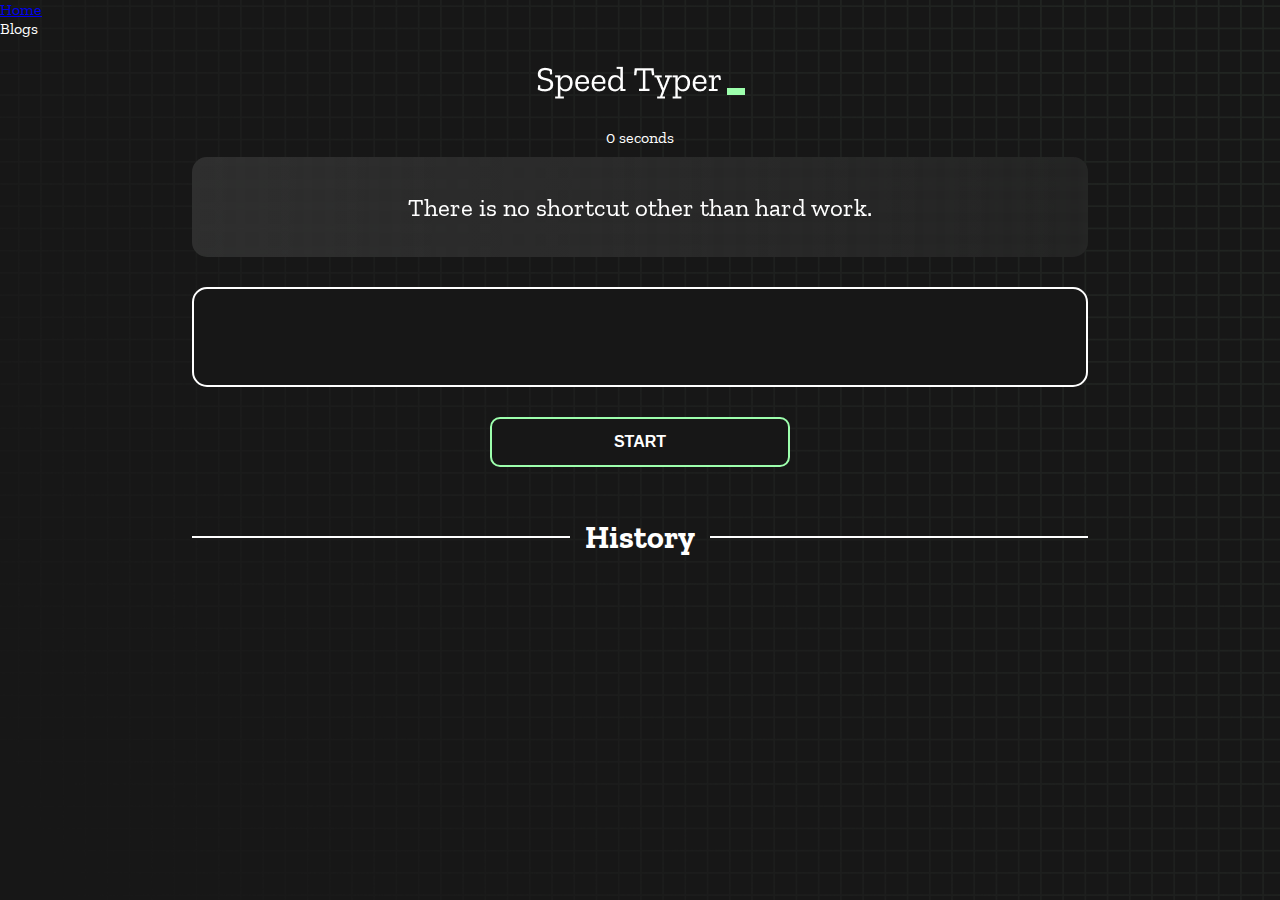
<file: index.html>
<!DOCTYPE html>
<html lang="en">

<head>
  <meta charset="UTF-8" />
  <meta http-equiv="X-UA-Compatible" content="IE=edge" />
  <meta name="viewport" content="width=device-width, initial-scale=1.0" />
  <title>Typing Speed Monster</title>
  <link rel="stylesheet" href="styles.css" />
  <link rel="preconnect" href="https://fonts.googleapis.com" />
  <link rel="preconnect" href="https://fonts.gstatic.com" crossorigin />
  <link href="https://fonts.googleapis.com/css2?family=Zilla+Slab:wght@300;400;500&display=swap" rel="stylesheet" />
</head>

<body>
  <!-- header start -->
  <header id="header">
    <a href="index.html">
    </a>

    <ul>
      <li><a href="index.html">Home</a></li>
      <li><a style="text-decoration: none;color:white;" href="blog.html">Blogs</a></li>
    </ul>
  </header>
  <!-- header end -->

  <h1 class="title"><img src="./logo.png" /></h1>
  <div id="show-time">0 seconds</div>

  <div class="box-container">
    <div id="question"></div>

    <div id="display" class="inactive"></div>

    <div class="buttons">
      <button id="starts">START</button>
    </div>

    <div class="divider-container">
      <div class="line"></div>
      <h1 class="title2">History</h1>
      <div class="line"></div>
    </div>
    <div id="histories"></div>
  </div>

  <div id="countdown"></div>
  <div id="modal-background" class="hidden"></div>
  <div id="result" class="hidden"></div>

  <script src="./history.js"></script>
  <script src="./script.js"></script>
</body>

</html>
</file>
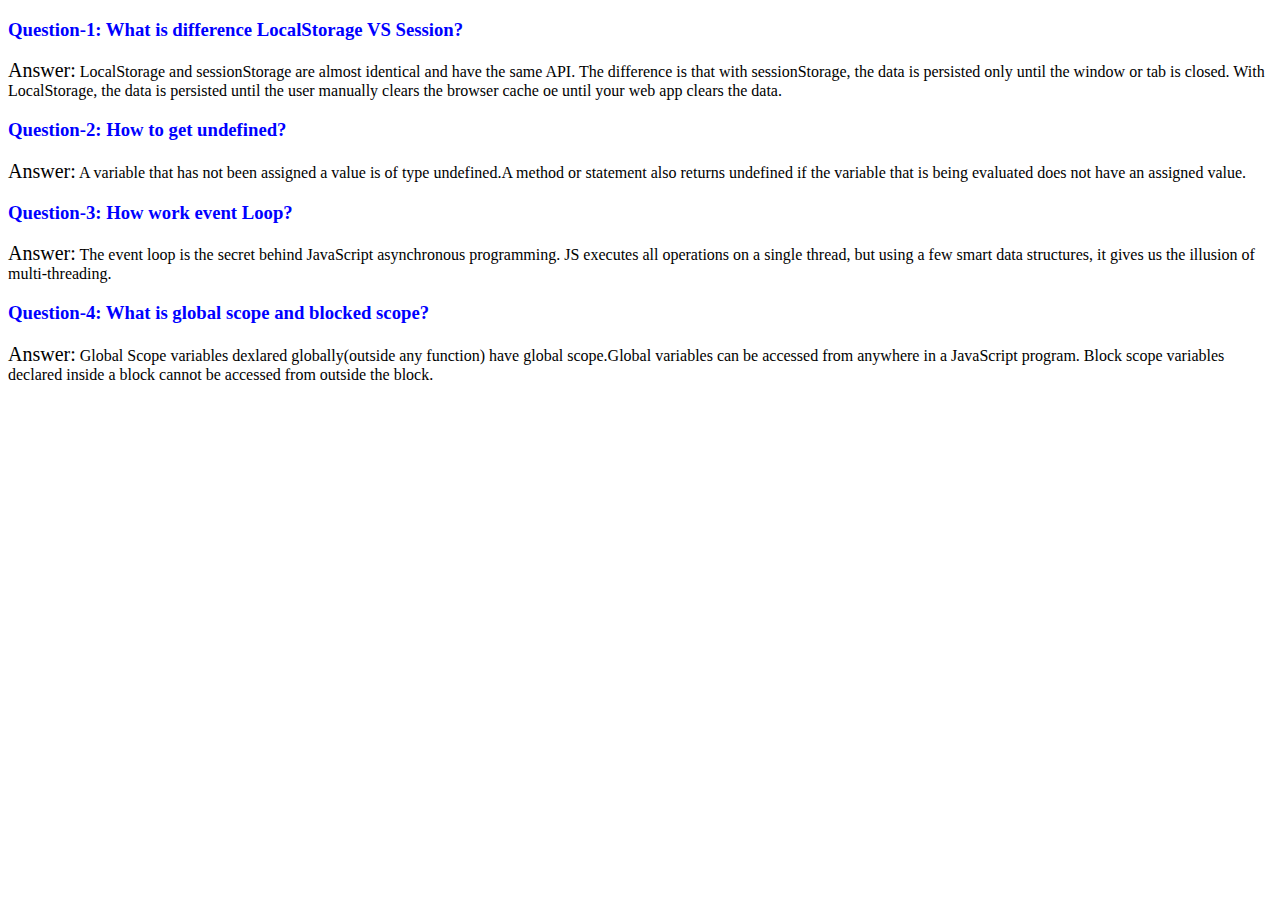
<file: blog.html>
<!DOCTYPE html>
<html lang="en">

<head>
    <meta charset="UTF-8">
    <meta http-equiv="X-UA-Compatible" content="IE=edge">
    <meta name="viewport" content="width=device-width, initial-scale=1.0">
    <title>Blogs-Question-Answer</title>
</head>

<body>
    <h3 style="color: blue;">Question-1: What is difference LocalStorage VS Session?</h3>
    <p> <span style="font-size:20px;">Answer:</span> LocalStorage and sessionStorage are almost identical and have the
        same API. The difference is that
        with sessionStorage, the data is persisted only until the window or tab is closed. With LocalStorage, the
        data is persisted until the user manually clears the browser cache oe until your web app clears the data.
    </p>

    <h3 style="color: blue;">Question-2: How to get undefined?</h3>
    <p> <span style="font-size:20px;">Answer:</span> A variable that has not been assigned a value
        is of type undefined.A method or statement also
        returns undefined if the variable that is being evaluated does not have an assigned value.</p>

    <h3 style="color: blue;">Question-3: How work event Loop?</h3>
    <p> <span style="font-size:20px;">Answer:</span> The event loop is the secret behind JavaScript asynchronous
        programming. JS executes all operations on a
        single thread, but using a few smart data structures, it gives us the illusion of multi-threading.</p>

    <h3 style="color: blue;">Question-4: What is global scope and blocked scope?</h3>
    <p> <span style="font-size:20px;">Answer:</span> Global Scope variables dexlared globally(outside any function) have
        global scope.Global variables can be
        accessed from anywhere in a JavaScript program. Block scope variables declared inside a block cannot be accessed
        from outside the block.</p>
</body>

</html>
</file>
<file: styles.css>
* {
  padding: 0;
  margin: 0;
  box-sizing: border-box;
}

body {
  background-image: url("./bg.png");
  background-size: cover;
  background-position: left top;
  font-family: "Zilla Slab", serif;
}

.box-container {
  width: 70%;
  margin: 0 auto;
}

#question {
  height: 100px;
  display: flex;
  align-items: center;
  justify-content: center;
  color: white;
  font-size: 25px;
  border-radius: 15px;
  background: rgb(255, 255, 255);
  background: linear-gradient(92.49deg,
      rgba(255, 255, 255, 0.1) 0.18%,
      rgba(255, 255, 255, 0.05) 99.85%);
  backdrop-filter: blur(5px);
  margin-bottom: 30px;
}

#display {
  height: 100px;
  display: flex;
  flex-wrap: wrap;
  align-items: center;
  padding-left: 5rem;
  color: white;
  font-size: 32px;
  background-color: #171717;
  border: 2px solid #9dffad;
  border-radius: 15px;
}

#countdown {
  position: fixed;
  height: 100vh;
  width: 100vw;
  background-color: rgba(0, 0, 0, 0.8);
  top: 0;
  left: 0;
  display: flex;
  align-items: center;
  justify-content: center;
  font-size: 3rem;
  color: white;
  display: none;
}

#result {
  position: fixed;
  top: 50%;
  left: 50%;
  transform: translate(-50%, -50%);
  height: 250px;
  width: 400px;
  background-color: #171717;
  border-radius: 15px;
  border: 2px solid #9dffad;
  color: white;
  text-align: center;
  padding: 2rem;
}

#show-time {
  text-align: center;
  color: white;
  margin: 10px 0;
}

.green {
  color: #9dffad;
}

.red {
  color: #eb6565;
}

.bold {
  font-weight: 700;
}

.inactive {
  border: 2px solid white !important;
}

.hidden {
  display: none;
}

.title {
  text-align: center;
  color: white;
  margin: 20px 0;
}

.divider-container {
  height: 80px;
  display: flex;
  justify-content: center;
  align-items: center;
  gap: 15px;
  margin: 0 auto;
}

.line {
  height: 2px;
  background: white;
  width: 100%;
}

.title2 {
  color: white;
  display: block;
}

.buttons {
  display: flex;
  justify-content: center;
  margin: 30px 0;
}

button {
  padding: 10px 20px;
  border: none;
  font-size: 16px;
  font-weight: bold;
  width: 300px;
  height: 50px;
  color: white;
  background-color: #171717;
  border-radius: 10px;
  border: 2px solid #9dffad;
  cursor: pointer;
}

#histories {
  display: grid;
  grid-template-columns: repeat(3, 1fr);
  grid-column-gap: 12px;
  grid-row-gap: 10px;
}

.card {
  width: 100%;
  height: 100%;
  padding: 50px;
  display: flex;
  justify-content: space-between;
  flex-direction: column;
  align-items: center;
  padding: 20px 30px;
  color: white;
  border-radius: 15px;
  background: rgb(255, 255, 255);
  background: linear-gradient(92.49deg,
      rgba(255, 255, 255, 0.1) 0.18%,
      rgba(255, 255, 255, 0.05) 99.85%);
  backdrop-filter: blur(5px);
  margin-bottom: 30px;
}

#modal-background {
  background: rgb(255, 255, 255);
  background: linear-gradient(92.49deg,
      rgba(255, 255, 255, 0.1) 0.18%,
      rgba(255, 255, 255, 0.05) 99.85%);
  backdrop-filter: blur(5px);
  height: 100vh;
  width: 100%;
  position: fixed;
  top: 0;
}

@media only screen and (max-width: 700px) {

  #histories {
    justify-content: space-around;
    display: flex;
    flex-wrap: wrap;
  }

  .box-container {
    padding: 0 20px;
    width: 100%;
  }

  #header {
    justify-content: space-around;
  }

  .card {
    flex-direction: column;
  }
}
</file>
